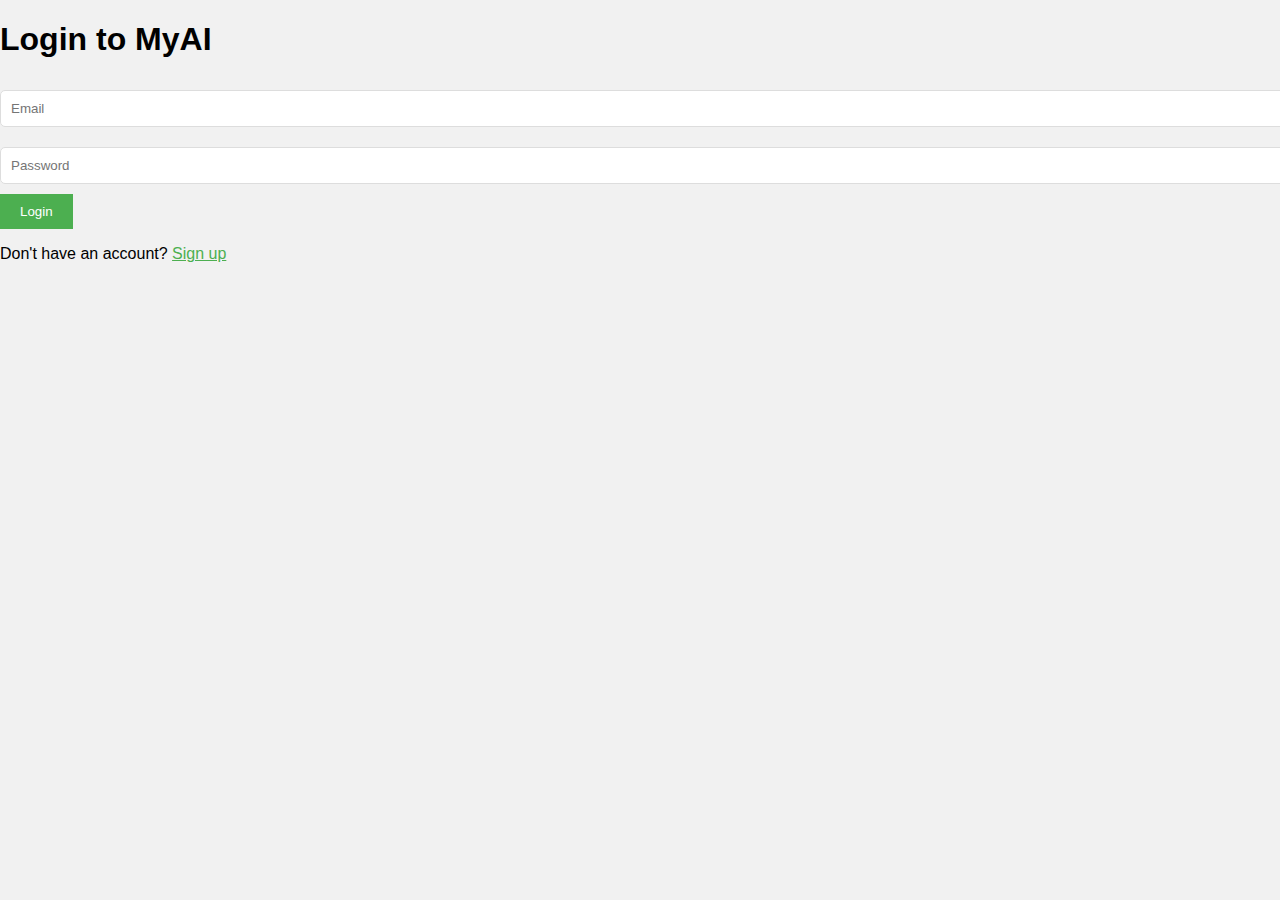
<file: index.html>
<!DOCTYPE html>
<html lang="en">
<head>
    <meta charset="UTF-8">
    <title>Login - MyAI</title>
    <link rel="stylesheet" href="style.css">
</head>
<body class="auth-page">
    <div class="auth-container">
        <h1>Login to MyAI</h1>
        <form id="loginForm">
            <input type="email" placeholder="Email" required>
            <input type="password" placeholder="Password" required>
            <button type="submit">Login</button>
            <p>Don't have an account? <a href="signup.html">Sign up</a></p>
        </form>
    </div>
    <script src="script.js"></script>
</body>
</html>
</file>
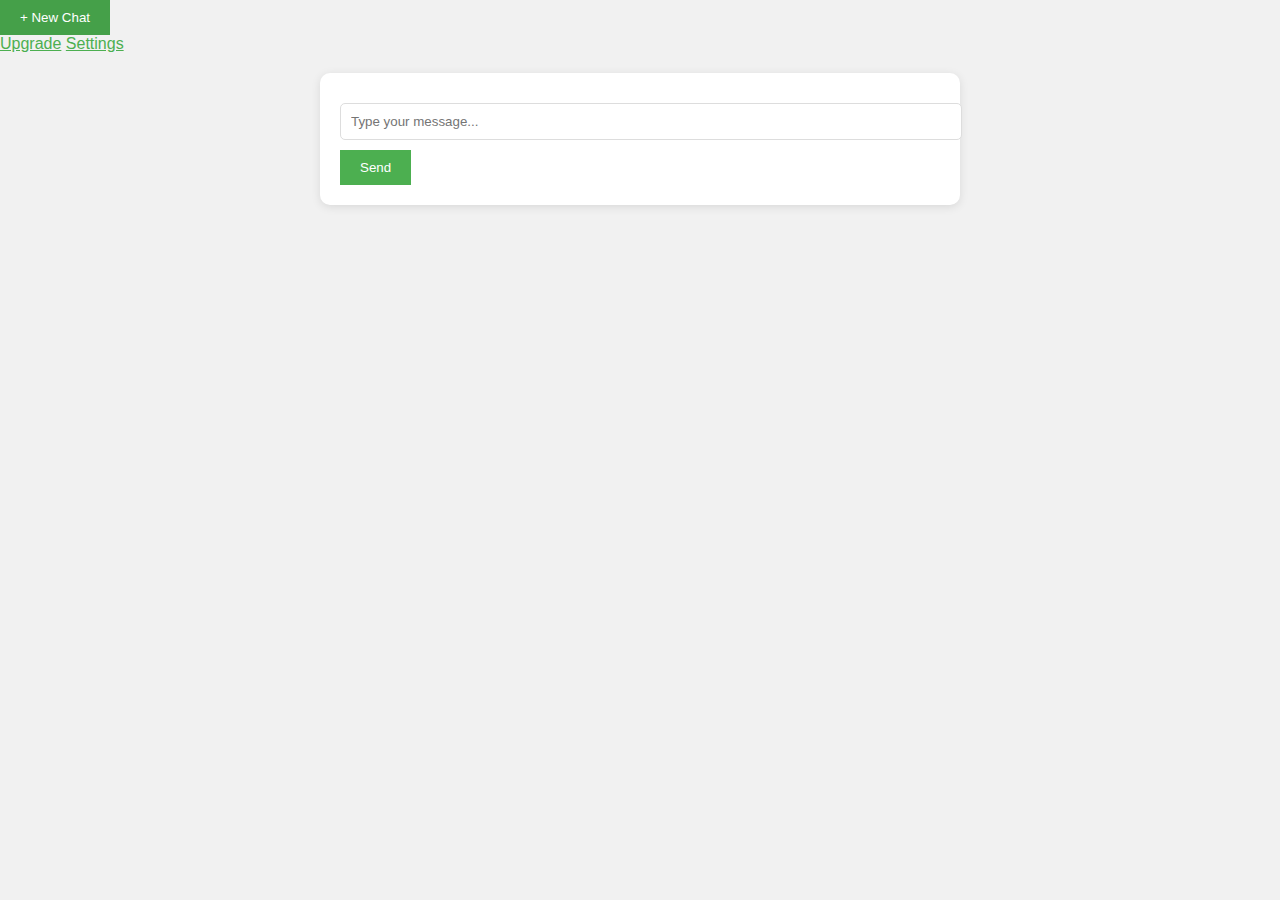
<file: chat.html>
<!DOCTYPE html>
<html lang="en">
<head>
    <meta charset="UTF-8">
    <title>MyAI Chat</title>
    <link rel="stylesheet" href="style.css">
</head>
<body>
    <div class="sidebar">
        <button onclick="newChat()">+ New Chat</button>
        <div id="chatList"></div>
        <a href="upgrade.html">Upgrade</a>
        <a href="settings.html">Settings</a>
    </div>

    <div class="chat-container">
        <div id="chatMessages" class="chat-messages"></div>
        <form id="chatForm">
            <input type="text" id="userInput" placeholder="Type your message..." required autocomplete="off">
            <button type="submit">Send</button>
        </form>
    </div>

    <script src="script.js"></script>
</body>
</html>
</file>
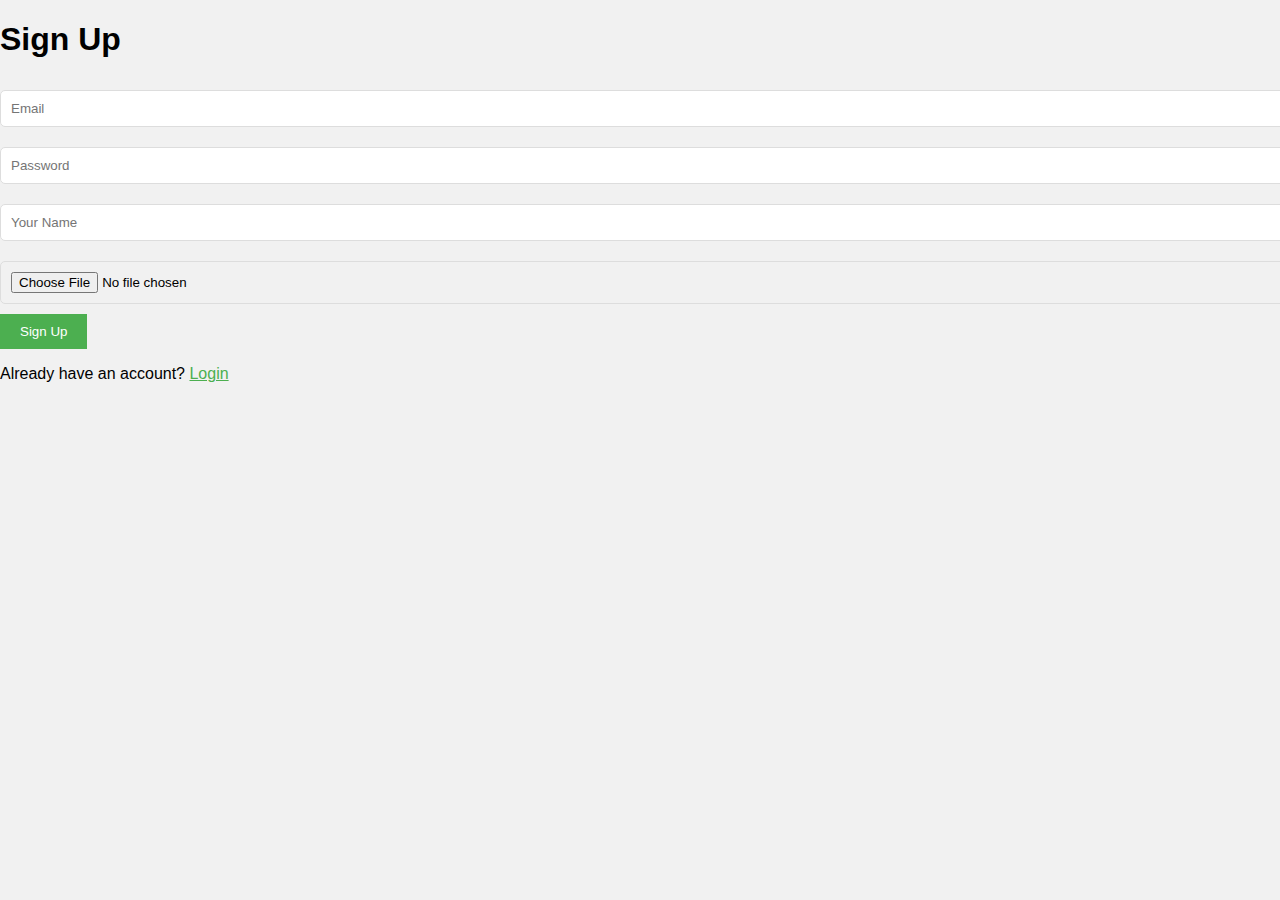
<file: signup.html>
<!DOCTYPE html>
<html lang="en">
<head>
  <meta charset="UTF-8">
  <title>Sign Up - AI Chat</title>
  <link rel="stylesheet" href="style.css">
</head>
<body class="auth-page">
  <div class="auth-container">
    <h1>Sign Up</h1>
    <input id="signup-email" type="email" placeholder="Email">
    <input id="signup-password" type="password" placeholder="Password">
    <input id="profile-name" type="text" placeholder="Your Name">
    <input id="profile-picture" type="file" accept="image/*">
    <button onclick="signup()">Sign Up</button>
    <p>Already have an account? <a href="login.html">Login</a></p>
  </div>
  <script src="script.js"></script>
</body>
</html>
</file>
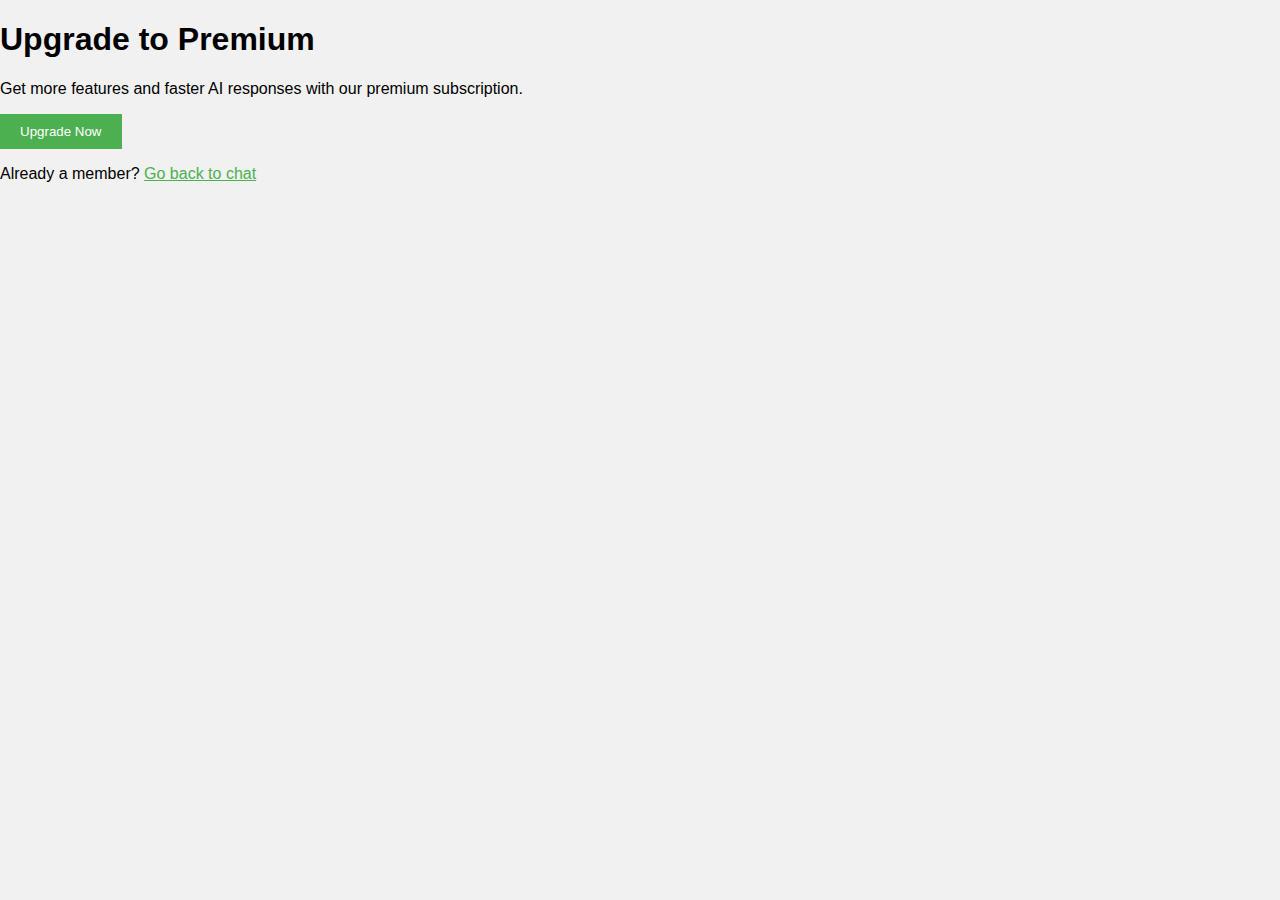
<file: upgrade.html>
<!DOCTYPE html>
<html lang="en">
<head>
    <meta charset="UTF-8">
    <meta name="viewport" content="width=device-width, initial-scale=1.0">
    <title>Upgrade</title>
    <link rel="stylesheet" href="style.css">
</head>
<body>
    <div class="upgrade-container">
        <h1>Upgrade to Premium</h1>
        <p>Get more features and faster AI responses with our premium subscription.</p>
        <button class="upgrade-btn">Upgrade Now</button>
        <p>Already a member? <a href="chat.html">Go back to chat</a></p>
    </div>
    <script src="script.js"></script>
</body>
</html>
</file>
<file: style.css>
body {
  font-family: Arial, sans-serif;
  background-color: #f1f1f1;
  margin: 0;
  padding: 0;
}

h2 {
  color: #333;
}

button {
  background-color: #4CAF50;
  color: white;
  border: none;
  padding: 10px 20px;
  cursor: pointer;
}

button:hover {
  background-color: #45a049;
}

a {
  color: #4CAF50;
}

input, textarea {
  width: 100%;
  padding: 10px;
  margin: 10px 0;
  border-radius: 5px;
  border: 1px solid #ddd;
}

input:focus, textarea:focus {
  border-color: #4CAF50;
}

.login-container, .signup-container, .chat-container {
  max-width: 600px;
  margin: 20px auto;
  padding: 20px;
  background-color: #fff;
  border-radius: 10px;
  box-shadow: 0 2px 10px rgba(0, 0, 0, 0.1);
}

.chat-box {
  max-height: 400px;
  overflow-y: scroll;
  background-color: #f9f9f9;
  padding: 10px;
  border-radius: 5px;
  margin-bottom: 20px;
}

.message {
  margin: 10px 0;
  padding: 10px;
  border-radius: 5px;
}

.user-message {
  background-color: #d1e7dd;
  text-align: right;
}

.bot-message {
  background-color: #f8d7da;
  font-weight: bold;
}

.input-container {
  display: flex;
  justify-content: space-between;
}

textarea {
  flex-grow: 1;
}

header {
  display: flex;
  justify-content: space-between;
  align-items: center;
}

/* Code Box Styling */
.code-box {
  background-color: #2c2c2c;
  color: white;
  padding: 10px;
  border-radius: 5px;
  white-space: pre-wrap;
  word-wrap: break-word;
  font-family: monospace;
  font-size: 1rem;
  margin-top: 10px;
  overflow-x: auto;
  max-width: 100%;
}

button.copy-btn {
  margin-top: 10px;
  background-color: #007BFF;
  color: white;
  border: none;
  padding: 5px 10px;
  cursor: pointer;
}

button.copy-btn:hover {
  background-color: #0056b3;
}
</file>
